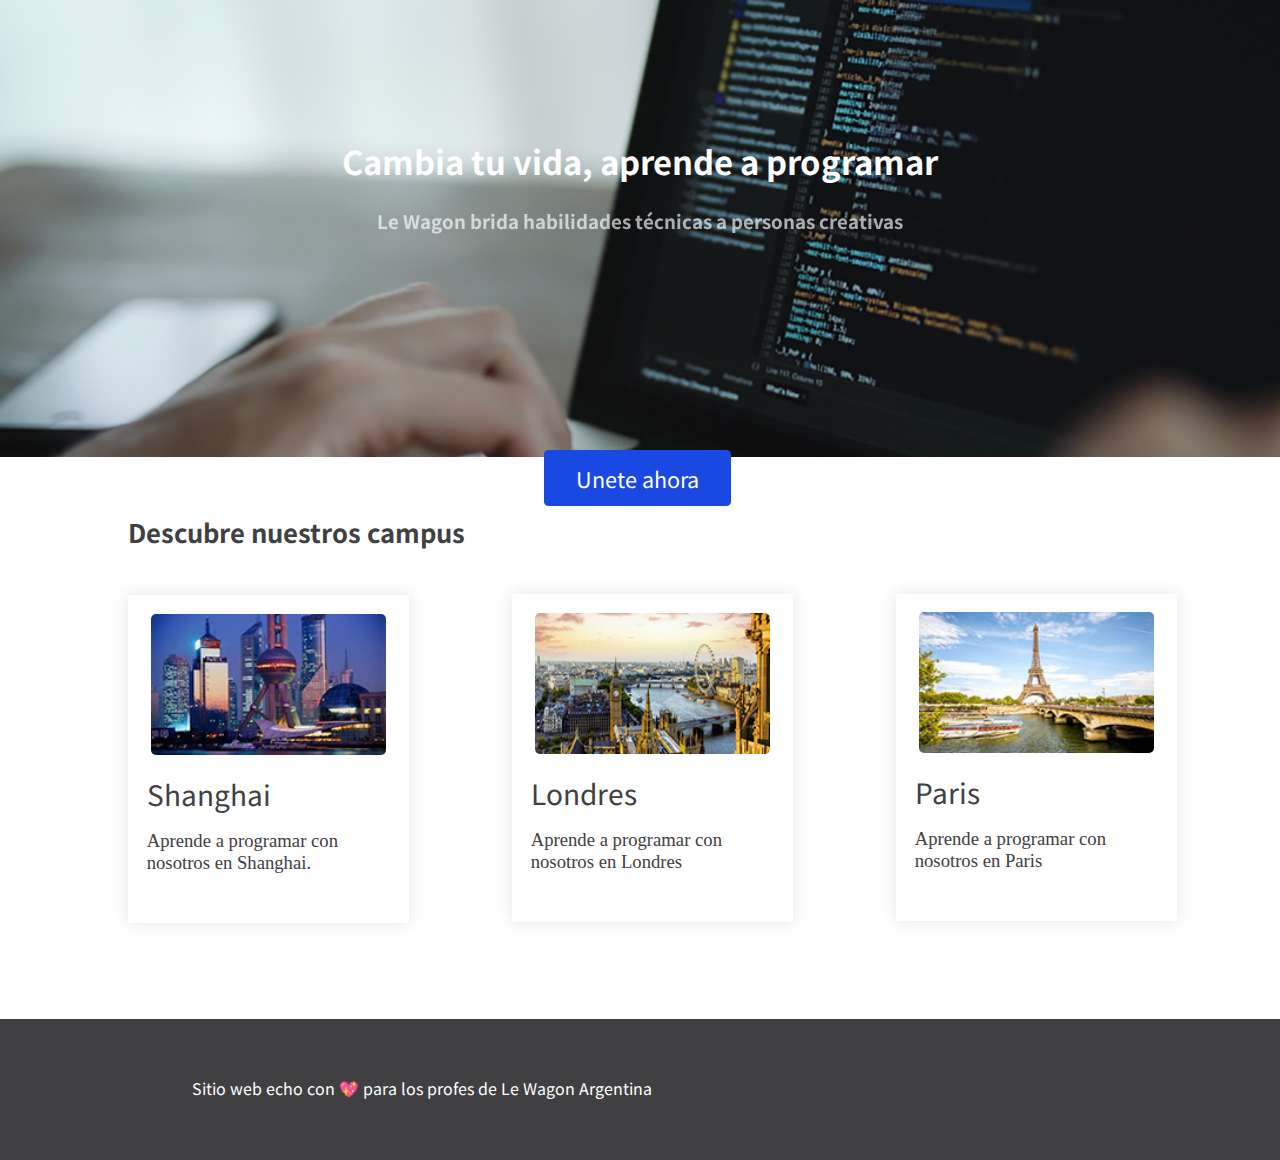
<file: lewagon/index.html>
<!DOCTYPE html>
<html>
<head>
	<title>Curso Le Wagon</title>
	<meta charset="utf-8">
	<link rel="stylesheet" type="text/css" href="css.css">
	<link rel="preconnect" href="https://fonts.gstatic.com">
	<link href="https://fonts.googleapis.com/css2?family=Archivo:wght@600&family=Noto+Sans+JP&display=swap" rel="stylesheet">
</head>
<body>
	<div class="superior">
		<h1>Cambia tu vida, aprende a programar</h1>
		<h2>Le Wagon brida habilidades técnicas a personas creativas</h2>
		<a class="boton" href="https://www.lewagon.com/" target="_blank"><p class="unete">Unete ahora</p></a>
	</div>
	<div class="centro">
		<h3>Descubre nuestros campus</h3>
			<div class="shanghai">
				<img class="fotochina" src="imagenes/china.jpg">
				<div class="subtitulo1">Shanghai</div>
				<p class="textochina">Aprende a programar con<br> nosotros en Shanghai.</p>
			</div>
			<div class="londres">
				<img class="fotolondres" src="imagenes/londres.jpg">
				<div class="subtitulo2">Londres</div>
				<p class="textochina">Aprende a programar con<br> nosotros en Londres</p>
			</div>	
			<div class="paris">
				<img class="fotoparis" src="imagenes/paris.jpg">
				<div class="subtitulo3">Paris</div>	
				<p class="textochina">Aprende a programar con<br> nosotros en Paris</p>
			</div>
	</div>
	<div class="inferior">
		<p class="textoinferior">Sitio web echo con &#x1F496 para los profes de Le Wagon Argentina</p>
	</div>
</body>
</html>
</file>
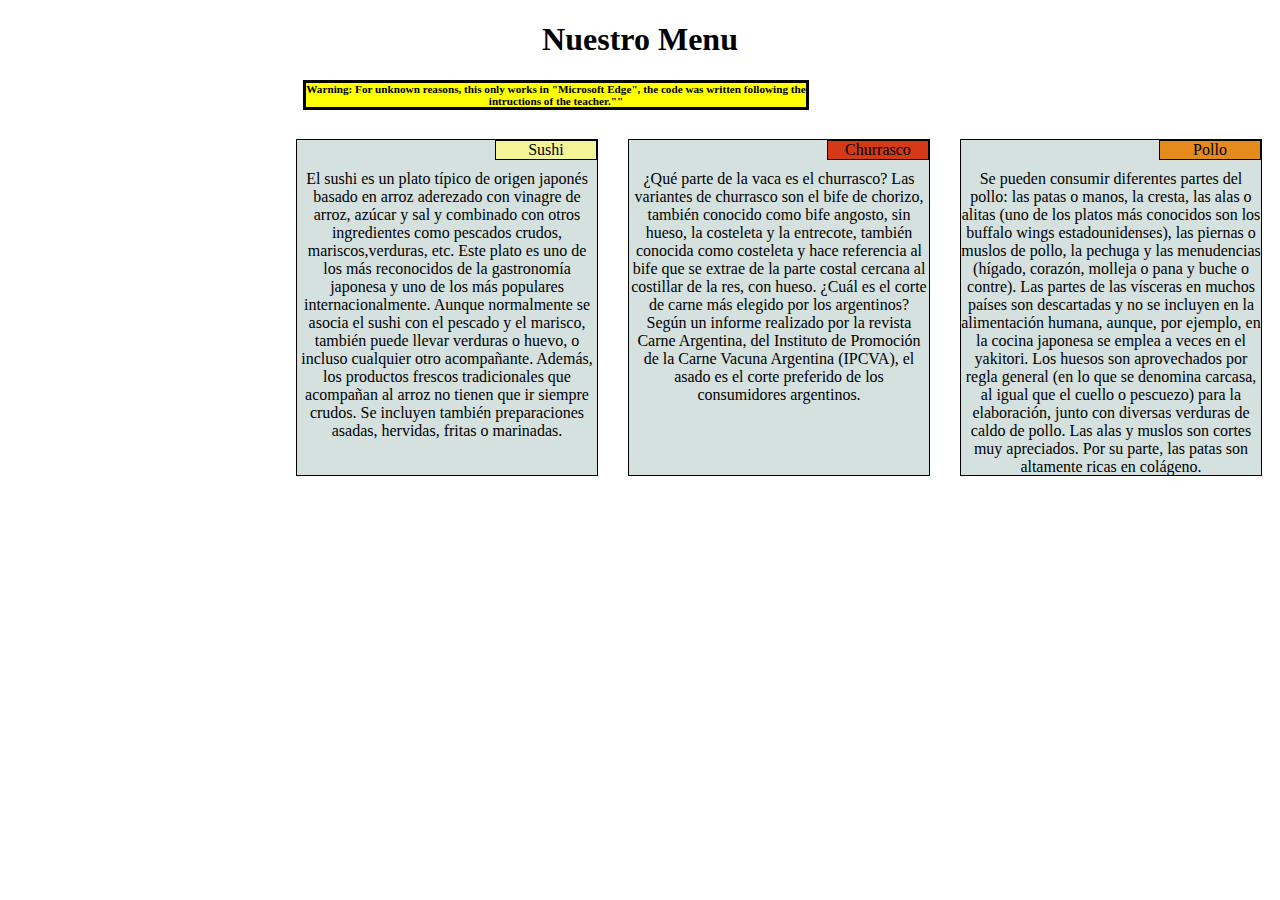
<file: module2-solution/index.html>
<!DOCTYPE html>
<html>
<head>
	<title>Module 2</title>
	<meta charset="utf-8">
	<link rel="stylesheet" href="css.css">
</head>
<body>
	<h1>Nuestro Menu</h1>
	<h2>Warning: For unknown reasons, this only works in "Microsoft Edge", the code was written following the intructions of the teacher.""</h2>
			<div class="texto">
			 <div class="pollo">Pollo</div>
			 <div class="contenedor1">
			   <div class="clear">
			   Se pueden consumir diferentes partes del pollo: las patas o manos, la cresta, las alas o alitas (uno de los platos más conocidos son los buffalo wings estadounidenses), las piernas o muslos de pollo, la pechuga y las menudencias (hígado, corazón, molleja o pana y buche o contre). Las partes de las vísceras en muchos países son descartadas y no se incluyen en la alimentación humana, aunque, por ejemplo, en la cocina japonesa se emplea a veces en el yakitori. Los huesos son aprovechados por regla general (en lo que se denomina carcasa, al igual que el cuello o pescuezo) para la elaboración, junto con diversas verduras de caldo de pollo. Las alas y muslos son cortes muy apreciados. Por su parte, las patas son altamente ricas en colágeno.</div>
		</div>
	</div>
		<div class="texto">
		  <div class="churrasco">Churrasco</div>
		  <div class="contenedor2">
			<div class="clear">
			¿Qué parte de la vaca es el churrasco? Las variantes de churrasco son el bife de chorizo, también conocido como bife angosto, sin hueso, la costeleta y la entrecote, también conocida como costeleta y hace referencia al bife que se extrae de la parte costal cercana al costillar de la res, con hueso.
            ¿Cuál es el corte de carne más elegido por los argentinos? Según un informe realizado por la revista Carne Argentina, del Instituto de Promoción de la Carne Vacuna Argentina (IPCVA), el asado es el corte preferido de los consumidores argentinos.
             </div>
       	    </div>
		 </div>
	</div>
		<div class="texto">
		<div class="sushi">Sushi</div>
		<div class="contenedor3">
		    <div class="clear">
			El sushi es un plato típico de origen japonés basado en arroz aderezado con vinagre de arroz, azúcar y sal y combinado con otros ingredientes como pescados crudos, mariscos,verduras, etc. Este plato es uno de los más reconocidos de la gastronomía japonesa y uno de los más populares internacionalmente.
            Aunque normalmente se asocia el sushi con el pescado y el marisco, también puede llevar verduras o huevo, o incluso cualquier otro acompañante. Además, los productos frescos tradicionales que acompañan al arroz no tienen que ir siempre crudos. Se incluyen también preparaciones asadas, hervidas, fritas o marinadas.</div>
          </div>
	</div>
</body>
</html>
</file>
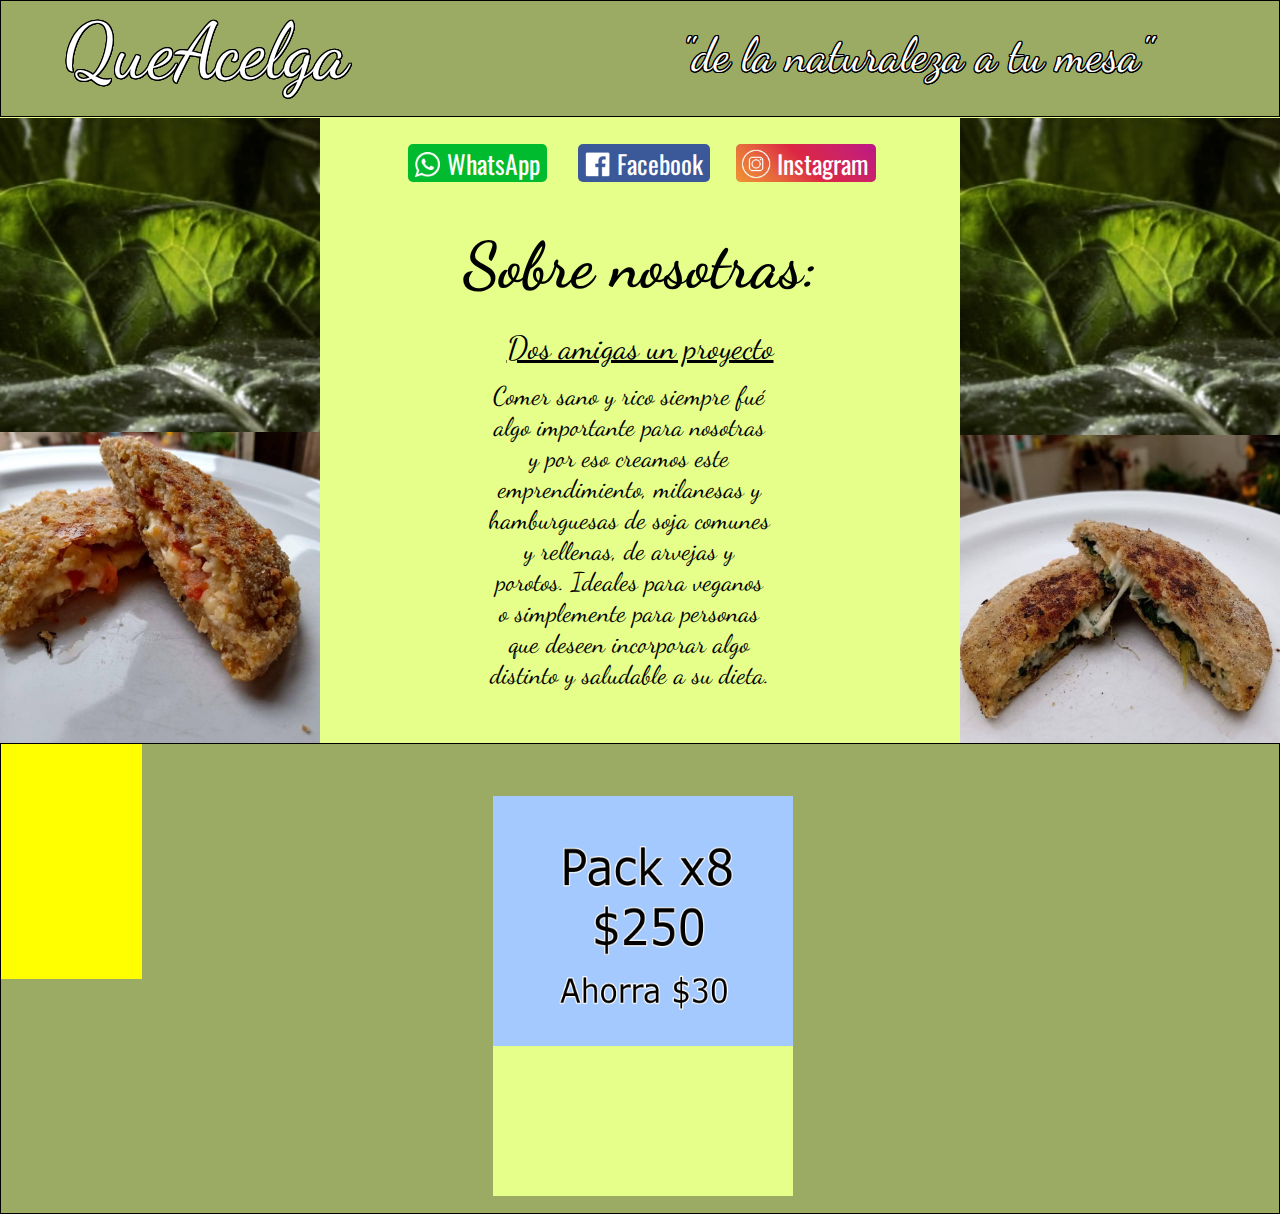
<file: queacelga/index.html>
<!DOCTYPE html>
<html>
<head>
	<meta charset="utf-8">
	<link rel="stylesheet" type="text/css" href="css/styles.css">
	<link rel="stylesheet" type="text/css" href="css/styles2.css">
	<link rel="stylesheet" type="text/css" href="css/styles3.css">
	<link href="https://fonts.googleapis.com/css2?family=Dancing+Script:wght@700&display=swap" rel="stylesheet">
	<link href="https://fonts.googleapis.com/css2?family=Bebas+Neue&display=swap" rel="stylesheet">
	<link href="https://fonts.googleapis.com/css2?family=Oswald:wght@300&display=swap" rel="stylesheet">
	<title>QueAcelga</title>
</head>
<body>
	<div class="cabezal">
		<p class="titulocabezal">QueAcelga</p>
		<p class="slogan">"de la naturaleza a tu mesa"</p>
	</div>
	</div>
	<div class="">
		<a href="https://www.instagram.com/que.acelga19/" target="_blank" class="Instagram"><img src="Imagenes/instagram.png" class="intg">Instagram</a>
		<a href="https://www.facebook.com/queacelga19-106214547859936/" target="_blank" class="Facebook"><img class="fbook" src="Imagenes/facebook.png">Facebook</a>
		<a href="https://wa.link/990tbj" target="_blank" class="whatsapp"><img src="Imagenes/whatsapp.png" class="wsp">WhatsApp</a>
	</div>
	<div>
		<img src="Imagenes/acelga.jpg" alt="hojas de una acelga" class="acelga">
		<div class="sobrenosotras">
			<h3 class="sn">Sobre nosotras:</h3>
			<p class="dosamigas">Dos amigas un proyecto</p>
			<p class="texto1">Comer sano y rico siempre fué algo importante para nosotras y por eso creamos este emprendimiento, milanesas y hamburguesas de soja comunes y rellenas, de arvejas y porotos. Ideales para veganos o simplemente para personas que deseen incorporar algo distinto y saludable a su dieta. </p>
		</div>
		<img src="Imagenes/acelga.jpg" alt="hojas de una acelga" class="acelga2">
	</div>
	<div>
		<img class="milanesauno" src="Imagenes/milanesa.jpg">
		<img class="milanesados" src="Imagenes/milanesa2.jpg">
	</div>
	<div class="cajaprecios">
		<div class="boxuno"></div>
		<div class="boxdos"><img class="packocho" src="Imagenes/Pack8.jpg"></div>
		<div class="boxtres"></div>
	</div>
</body>
</html>






<!-- GUARDAR ESTA LISTA PARA DESPUES
		<div class="cajatexto"> 
			<p class="titulolista">Nuestros productos</p>
				<div class="milanesas">Milanesas de soja</div>
				<div class="cyr">Comunes y rellenas</div>
				<div class="nr">Nuestros rellenos:</div>
					<ul class="ul">
						<li>Calabaza y queso</li>
						<li>Berenjena</li>
						<li>Acelga y queso</li>
						<li>Cuatro quesos</li>
						<li>Zanahoria, cebolla y morrón</li>
						<li>Capresce</li>
						<li>Jamón y queso</li>
						<li>Cebolla y queso</li>
					</ul>
		</div>-->
</file>
<file: lewagon/css.css>
* {
	box-sizing: 0px;
	margin: 0px;
	padding: 0px;
}

.superior {
	background-image: url('imagenes/top.jpg');
	height: 35.72vw;
}

h1 {
	color: white;
	text-align: center;
	font-family: 'Archivo', sans-serif;
	font-family: 'Noto Sans JP', sans-serif;
	font-size: 2.56vw;
	position: relative;
	top: 30%;
}

h2 {
	color: white;
	text-align: center;
	font-family: 'Archivo', sans-serif;
	font-family: 'Noto Sans JP', sans-serif;
	font-size: 1.46vw;
	position: relative;
	top: 35%;
	filter: opacity(65%);
}

h3 {
	position: relative;
	font-family: 'Archivo', sans-serif;
	font-family: 'Noto Sans JP', sans-serif;
	color: #404042;
	font-size: 2vw;
	top: 10%;
	left: 10%;
}

a {
	position: absolute;
  	top: 50%;
 	left: 42.5%;
}

.boton {
	font-family: 'Archivo', sans-serif;
	font-family: 'Noto Sans JP', sans-serif;
	height: 4.39vw;
	width: 14.64vw;
	text-align: center;
	top: 50%;
	background-color: #1A48E3;
	color: white;
	text-decoration: none;
	border-radius: 0.36vw;
}

.boton:hover {
	background-color: #FA4819;
}

.unete {
	position: relative;
	top: 23%;
	font-size: 135%;
}

.centro {
	height:  43.92vw;
}


.inferior {
	background-color: #404042;
	height: 10.98vw;
}

.textoinferior {
	color: white;
	font-family: 'Archivo', sans-serif;
	font-family: 'Noto Sans JP', sans-serif;
	position: relative;
	top:40%;
	left: 15%;
}

.shanghai {
	background-color: white;
	height: 25.62vw;
	width: 21.96vw;
	position: relative;
	left: 10%;
	top: 18%;
	box-shadow: 0 0  1.17vw rgba(0,0,0,0.1);
}

.londres {
	background-color: white;
	height: 25.62vw;
	width:  21.96vw;
	position: relative;
	left: 40%;
	top: -40.5%;
	box-shadow: 0 0 1.17vw rgba(0,0,0,0.1);
}

.fotolondres {
	width: 18.30vw;
	position: relative;
	top:  1.46vw;
	left: 1.83vw;
	border-radius: 5px;
}

.paris {
	background-color: white;
	height: 25.62vw;
	width:  21.96vw;
	position: relative;
	left: 70%;
	top: -99%;
	box-shadow: 0 0 1.17vw rgba(0,0,0,0.1);
}

.fotoparis {
	width: 18.30vw;
	position: relative;
	top:  1.46vw;
	left: 1.83vw;
	border-radius: 5px;
}

.fotochina {
	width: 18.30vw;
	position: relative;
	top:  1.46vw;
	left: 1.83vw;
	border-radius: 5px;
}

.subtitulo1 {
	position: relative;
	top: 10%;
	left:  1.46vw;
	font-family: 'Archivo', sans-serif;
	font-family: 'Noto Sans JP', sans-serif;
	font-size: 2.19vw;
	color: #404042;
}

.subtitulo2 {
	position: relative;
	top: 10%;
	left:  1.46vw;
	font-family: 'Archivo', sans-serif;
	font-family: 'Noto Sans JP', sans-serif;
	font-size: 2.19vw;
	color: #404042;
}

.subtitulo3 {
	position: relative;
	top: 10%;
	left:  1.46vw;
	font-family: 'Archivo', sans-serif;
	font-family: 'Noto Sans JP', sans-serif;
	font-size: 2.19vw;
	color: #404042;
}

.textochina {
	position: relative;
	top: 15%;
	left:  1.46vw;
	font-size:  1.46vw;
	color: #404042;
}
</file>
<file: module2-solution/css.css>
h1 {
	text-align: center;
}
h2 {
	background-color: yellow;
	border: solid black;
	font-size: 70%;
	width: 500px;
	text-align: center;
}

@media (min-width: 1024px) {
h2 {
	position: relative;
	left: 295px;
}
.texto {
		border: 1px solid black;		
		text-align: center;
		margin: 20px 10px 0px 20px;
		float: right;
		background-color: #d5e1df;
		height: 335px;
}
.pollo, .churrasco , .sushi {
		border: 1px solid;
		width: 100px;
		float: right;
		margin: 0px 0px 10px 10px;
}

.churrasco {
			background-color: #D63917;
}
.sushi {
		background-color: #F5F598;
}
.pollo {
	 	background-color: #E58A1D;
}
.clear {
		clear: right;
}
.contenedor1 {
             width: 300px;
}
.contenedor2 {
			 width: 300px;
}
.contenedor3 {
             width: 300px;
}
}
@media (min-width: 814px) and (max-width: 1023px){
h2 {
	position: relative;
	left: 230px;
}
.clear {
		clear: right;
}
.texto {
		border: 1px solid black;
		text-align: center;
		margin: 20px 85px 0px 0px;
		float: right;
		background-color: #d5e1df;
		height: 200px;
		overflow: auto;
	    }
.pollo, .churrasco , .sushi {
		border: 1px solid;
		width: 100px;
		float: right;
		margin: 0px 0px 10px 10px;
		}
.churrasco {
			background-color: #D63917;
}
.sushi {
		background-color: #F5F598;
}
.pollo {
	 	background-color: #E58A1D;
}
.contenedor1 {
	width: 180px;
}
.contenedor2 {
	width: 180px;
}
.contenedor3 {
	width: 480px;
}	
}

@media (min-width: 425px) and (max-width: 813px) {
h2 { overflow: auto; }
.clear {
		clear: right;
}
.texto {
		border: 1px solid black;
		text-align: center;
		margin: 20px 55px 0px 0px;
		float: right;
		background-color: #d5e1df;
		height: 200px;
		overflow: auto;
	    }
.pollo, .churrasco , .sushi {
		border: 1px solid;
		width: 100px;
		float: right;
		margin: 0px 0px 10px 10px;
		}
.churrasco {
			background-color: #D63917;
}
.sushi {
		background-color: #F5F598;
}
.pollo {
	 	background-color: #E58A1D;
}
.contenedor1 {
	width: 125px;
}
.contenedor2 {
	width: 125px;
}
.contenedor3 {
	width: 325px;
}

} /*Small devices*/
@media (min-width: 0px) and (max-width: 424px) {
.texto {
		border: 1px solid black;		
		text-align: center;
		margin: 20px 10px 0px 20px;
		float: right;
		background-color: #d5e1df;
		height: 335px;
}
.pollo, .churrasco , .sushi {
		border: 1px solid;
		width: 100px;
		float: right;
		margin: 0px 0px 10px 10px;
}

.churrasco {
			background-color: #D63917;
}
.sushi {
		background-color: #F5F598;
}
.pollo {
	 	background-color: #E58A1D;
}
.clear {
		clear: right;
}
</file>
<file: queacelga/css/styles.css>
/* Esto es el cabezal*/

* {
	box-sizing: 0px;
	margin: 0px;
	padding: 0px;
    background-color: #E6FF8A;
}

.cajatexto {
    position: absolute;
    top: 16vw;
    left: 37vw;
    font-family: 'Dancing Script', cursive;
    background-color: none;
}
.milanesas {
    text-align: center;
    font-size: 2.5vw;
    padding: 5px;
}

.nr {
    text-align: center;
    font-size: 2.5vw;
    padding: 5px;
}

.ul {
    font-size: 2vw;
    position: absolute;
    left: 5.5vw;
}

.cyr {
   text-align: center;
   font-size: 2vw;
}

.titulolista {
    font-size: 3.5vw;
    padding: 10px;
}

.cabezal {
    background-color: #9cab64;
    height: 9vw;
    width: all;
    border: 1px solid black;
}
.slogan {
    color: white;
    position: absolute;
    right: 10vw;
    top: 2vw;
    font-size: 3.7vw;
    font-family: 'Dancing Script', cursive;
    background-color: #9cab64;
    text-shadow: 0.5px 0.5px 0 #000,
    -0.5px 0.5px 0 #000,
    0.5px -0.5px 0 #000,
    -0.5px -0.5px 0 #000,
    0px 0.5px 0 #000,
    0px -0.5px 0 #000,
    -0.5px 0px 0 #000,
    0.5px 0px 0 #000,
    1px 1px 0 #000,
    -1px 1px 0 #000,
    1px -1px 0 #000,
    -1px -1px 0 #000,
    0px 1px 0 #000,
    0px -1px 0 #000,
    -1px 0px 0 #000,
    1px 0px 0 #000,
    0.5px 1px 0 #000,
    -0.5px 1px 0 #000,
    0.5px -1px 0 #000,
    -0.5px -1px 0 #000,
    1px 0.5px 0 #000,
    -1px 0.5px 0 #000,
    1px -0.5px 0 #000,
    -1px -0.5px 0 #000;
}

.titulocabezal {
	color: white;
	font-size: 6vw;
	font-family: 'Dancing Script', cursive;
	position: absolute;
	left: 5vw;
	top: 0.4vw;
	margin: 0px;
	padding: 0px;
	background-color: #9cab64;
	text-shadow: 0.5px 0.5px 0 #000,
    -0.5px 0.5px 0 #000,
    0.5px -0.5px 0 #000,
    -0.5px -0.5px 0 #000,
    0px 0.5px 0 #000,
    0px -0.5px 0 #000,
    -0.5px 0px 0 #000,
    0.5px 0px 0 #000,
    1px 1px 0 #000,
    -1px 1px 0 #000,
    1px -1px 0 #000,
    -1px -1px 0 #000,
    0px 1px 0 #000,
    0px -1px 0 #000,
    -1px 0px 0 #000,
    1px 0px 0 #000,
    0.5px 1px 0 #000,
    -0.5px 1px 0 #000,
    0.5px -1px 0 #000,
    -0.5px -1px 0 #000,
    1px 0.5px 0 #000,
    -1px 0.5px 0 #000,
    1px -0.5px 0 #000,
    -1px -0.5px 0 #000;
}

.wsp {
    height: 3vw;
    width: 3vw;
    background-color: transparent;
    position: relative;
    top: 0.7vw;
    padding: 0vw 0vw 0vw 0vw;
    margin-top:0px
}

.whatsapp {
    margin-top: 0vw;
    padding: 0vw 0.6vw 0vw 0vw;
    border-radius: 5px;
	position: relative;
    top: 1.5vw;
	margin: 0px;
	left: 10.05vw;
	font-size: 2vw;
    font-family: 'Oswald', sans-serif;
	color: white;
    background-color: #00bb2d;
    text-decoration: none;
}

.intg {
    height: 2.7vw;
    width: 2.7vw;
    background-color: transparent;
    position: relative;
    top: 0.50vw;
    padding: 0vw 0.3vw 0vw 0vw;
}

.Instagram {
    border-radius: 5px;
    background: -webkit-linear-gradient(45deg, #f09433 0%,#e6683c 25%,#dc2743 50%,#cc2366 75%,#bc1888 100%);
	position: relative;
    left: 57.5vw;
    top: 1.5vw;
	text-decoration: none;
	font-size: 2vw;
	margin: 0px;
	padding: 0vw 0.6vw 0vw 0.2vw;
    font-family: 'Oswald', sans-serif;
	color: white;
    background-color: #9cab64;
}

.fbook{
    height: 3vw;
    width: 3vw;
    background-color: transparent;
    position: relative;
    top: 0.7vw;
    padding: 0vw 0vw 0vw 0vw;
}

.Facebook {
    border-radius: 5px;
	font-size: 2vw;
	text-decoration: none;
	position: relative;
    left: 33.95vw;
    top:1.5vw;
	margin: 0px;
	padding: 0vw 0.6vw 0vw 0vw;
    font-family: 'Oswald', sans-serif;
	color: white;
    background-color: #3b5998;
}

.acelga {
    position: absolute;
    top: 9.185vw;
    left: 0vw;
    width: 25vw;
    height: 25vw;
}

.acelga2 {
    position: absolute;
    top: 9.185vw;
    right: 0vw;
    width: 25vw;
    height: 25vw;
}
</file>
<file: queacelga/css/styles2.css>
.sobrenosotras {
     width: all;
    height: 20vw;
}

.sn {
	background-color: transparent;
	position: relative;
	top: 5vw;
	font-family: 'Dancing Script', cursive;
	font-size: 5vw;
	text-align: center;
}

.texto1 {
	font-size: 2vw;
	font-family: 'Dancing Script', cursive;
	text-align: center;
	position: relative;
	left: 38.20vw;
	top: 8vw;
	background-color: transparent;
	width: 21.96vw;
}

.dosamigas {
	text-decoration: underline;
	font-family: 'Dancing Script', cursive;
	background-color: transparent;
	text-align: center;
	position: relative;
	top: 7vw;
	font-size: 2.5vw;
}

.milanesauno {
	width: 25vw;
    height: 25vw;
    position: relative;
    top: 1.05vw;
}

.milanesados {
	width: 25vw;
    height: 25vw;
    position: absolute;
    right: 0vw;
    top:  33.97vw;
}
</file>
<file: queacelga/css/styles3.css>
.cajaprecios {
	position: relative;
	top: 0.73px;
	width: all;
	height: 36.60vw;
	background-color: #9cab64;
	border: 1px solid black;
}

.boxuno {
	height: 18.30vw;
	width: 10.98vw;
	background-color: red;
	position: absolute;
}

.boxdos {
	height: 400px;
	width: 300px;
	background-color: #E6FF8A;
	position: absolute;
	left: 38.5%;
	top: 11%;
}

.boxtres {
	height: 18.3vw;
	width: 10.98vw;
	background-color: yellow;
	position: absolute;
}

.packocho {
	width: 300px;
	height: 250px;
}
</file>
